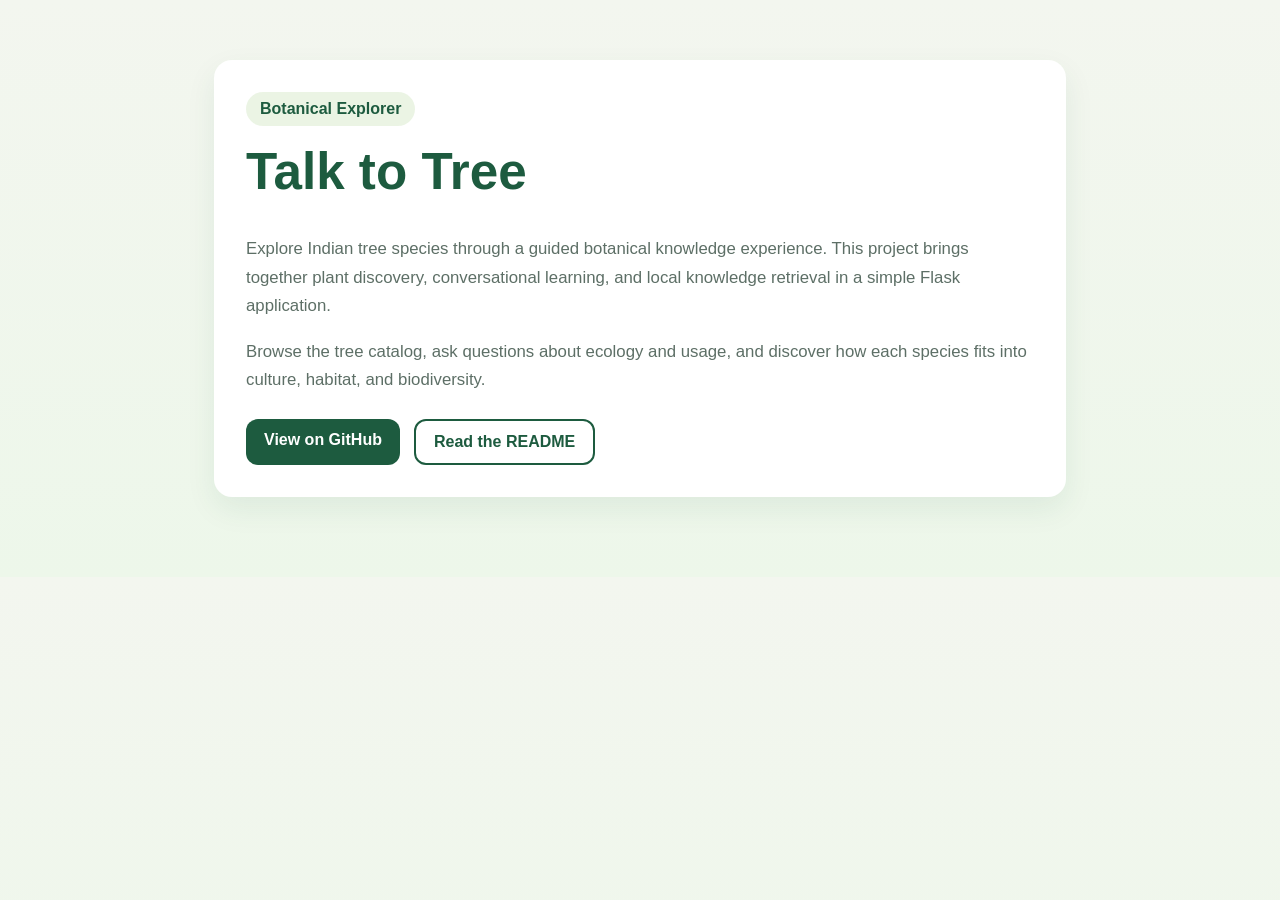
<file: docs/index.html>
<!DOCTYPE html>
<html lang="en">
  <head>
    <meta charset="UTF-8" />
    <meta name="viewport" content="width=device-width, initial-scale=1.0" />
    <title>Talk to Tree</title>
    <style>
      :root {
        --bg: #f3f6ef;
        --panel: #ffffff;
        --primary: #1d5b3f;
        --accent: #8fbf6a;
        --text: #1f2d24;
        --muted: #5d6f66;
      }
      * { box-sizing: border-box; }
      body {
        margin: 0;
        font-family: Arial, sans-serif;
        background: linear-gradient(180deg, var(--bg), #edf7ea);
        color: var(--text);
      }
      .container {
        max-width: 900px;
        margin: 0 auto;
        padding: 60px 24px 80px;
      }
      .card {
        background: var(--panel);
        border-radius: 18px;
        padding: 32px;
        box-shadow: 0 12px 30px rgba(29, 91, 63, 0.08);
      }
      h1 {
        margin-top: 0;
        color: var(--primary);
        font-size: clamp(2.2rem, 4vw, 3.5rem);
      }
      p {
        line-height: 1.7;
        color: var(--muted);
        font-size: 1.05rem;
      }
      .badge {
        display: inline-block;
        background: rgba(143, 191, 106, 0.18);
        color: var(--primary);
        border-radius: 999px;
        padding: 8px 14px;
        font-weight: 700;
        margin-bottom: 16px;
      }
      .actions {
        margin-top: 24px;
        display: flex;
        gap: 14px;
        flex-wrap: wrap;
      }
      a.button {
        text-decoration: none;
        background: var(--primary);
        color: white;
        padding: 12px 18px;
        border-radius: 12px;
        font-weight: 700;
      }
      a.secondary {
        background: transparent;
        color: var(--primary);
        border: 2px solid var(--primary);
      }
    </style>
  </head>
  <body>
    <div class="container">
      <div class="card">
        <div class="badge">Botanical Explorer</div>
        <h1>Talk to Tree</h1>
        <p>
          Explore Indian tree species through a guided botanical knowledge experience.
          This project brings together plant discovery, conversational learning, and local knowledge retrieval in a simple Flask application.
        </p>
        <p>
          Browse the tree catalog, ask questions about ecology and usage, and discover how each species fits into culture, habitat, and biodiversity.
        </p>
        <div class="actions">
          <a class="button" href="https://github.com/sree-14-vani/Talk-to-Tree">View on GitHub</a>
          <a class="button secondary" href="https://github.com/sree-14-vani/Talk-to-Tree#readme">Read the README</a>
        </div>
      </div>
    </div>
  </body>
</html>
</file>
